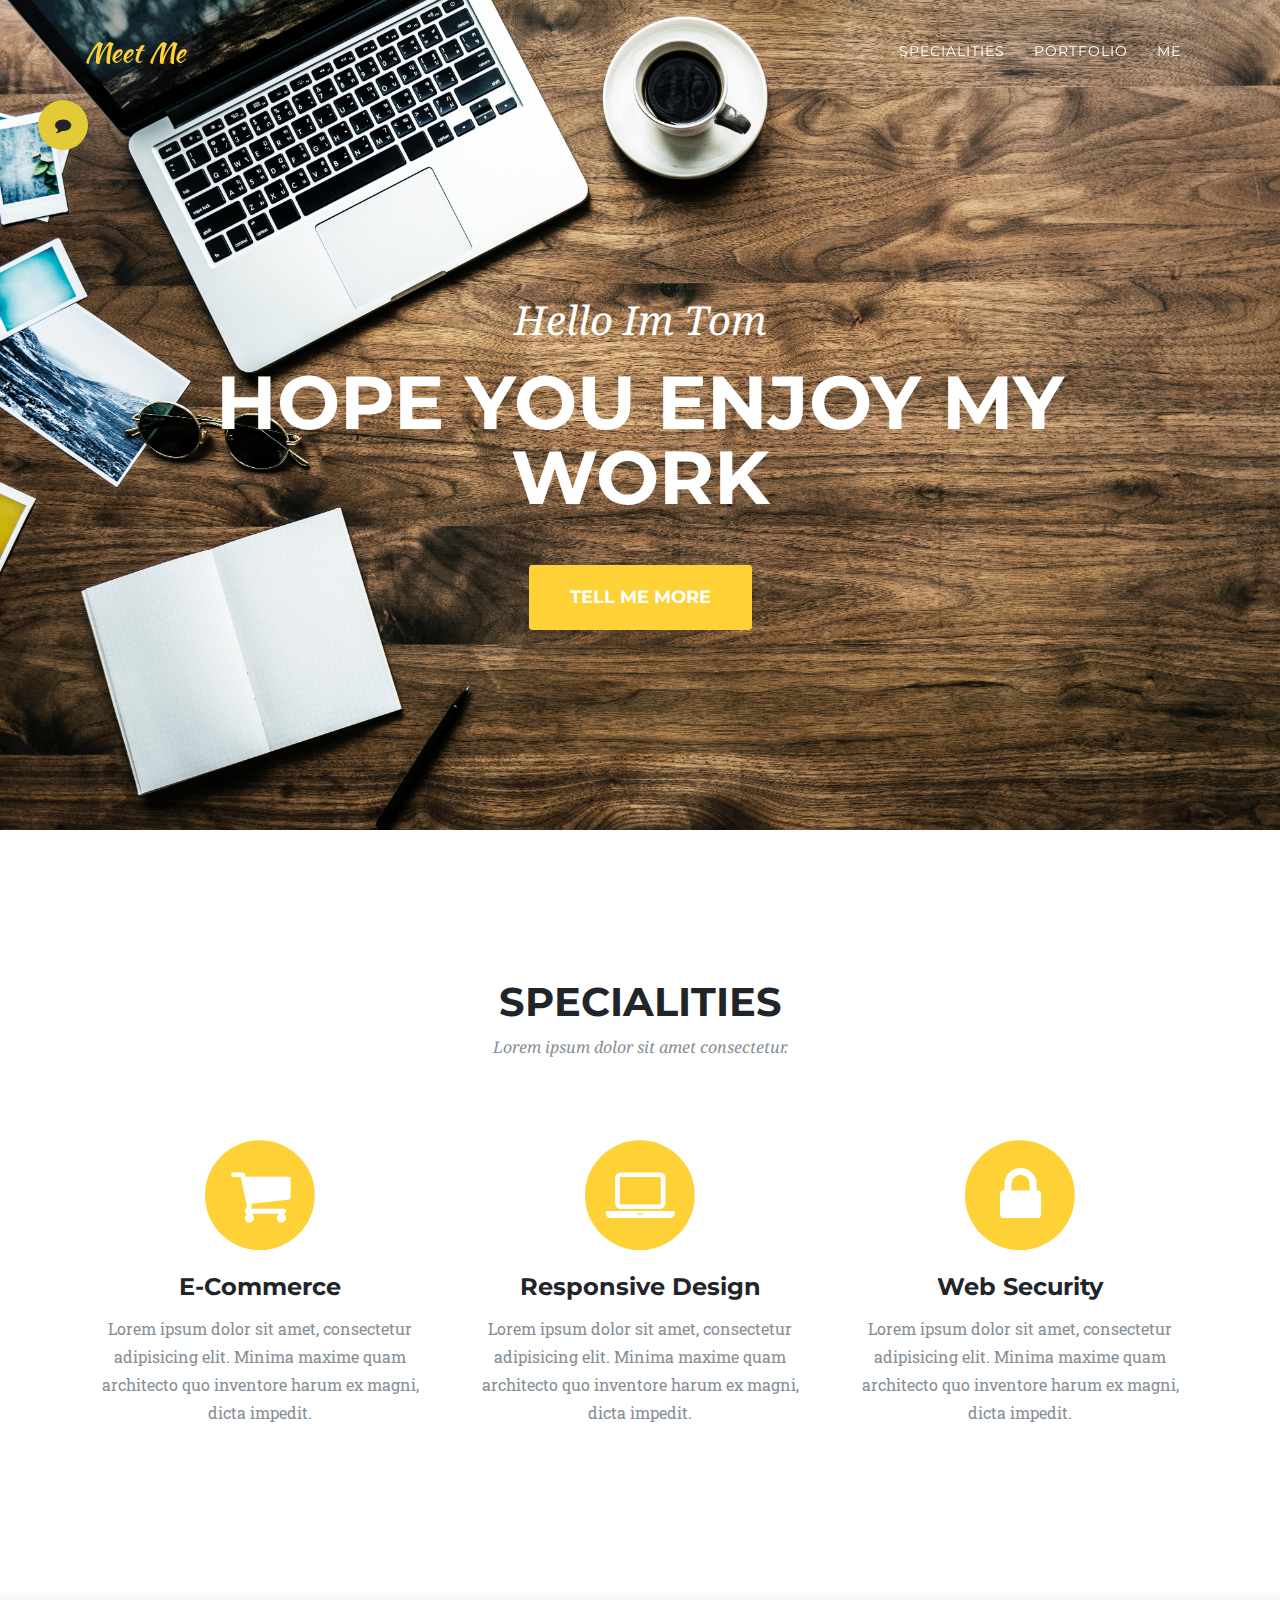
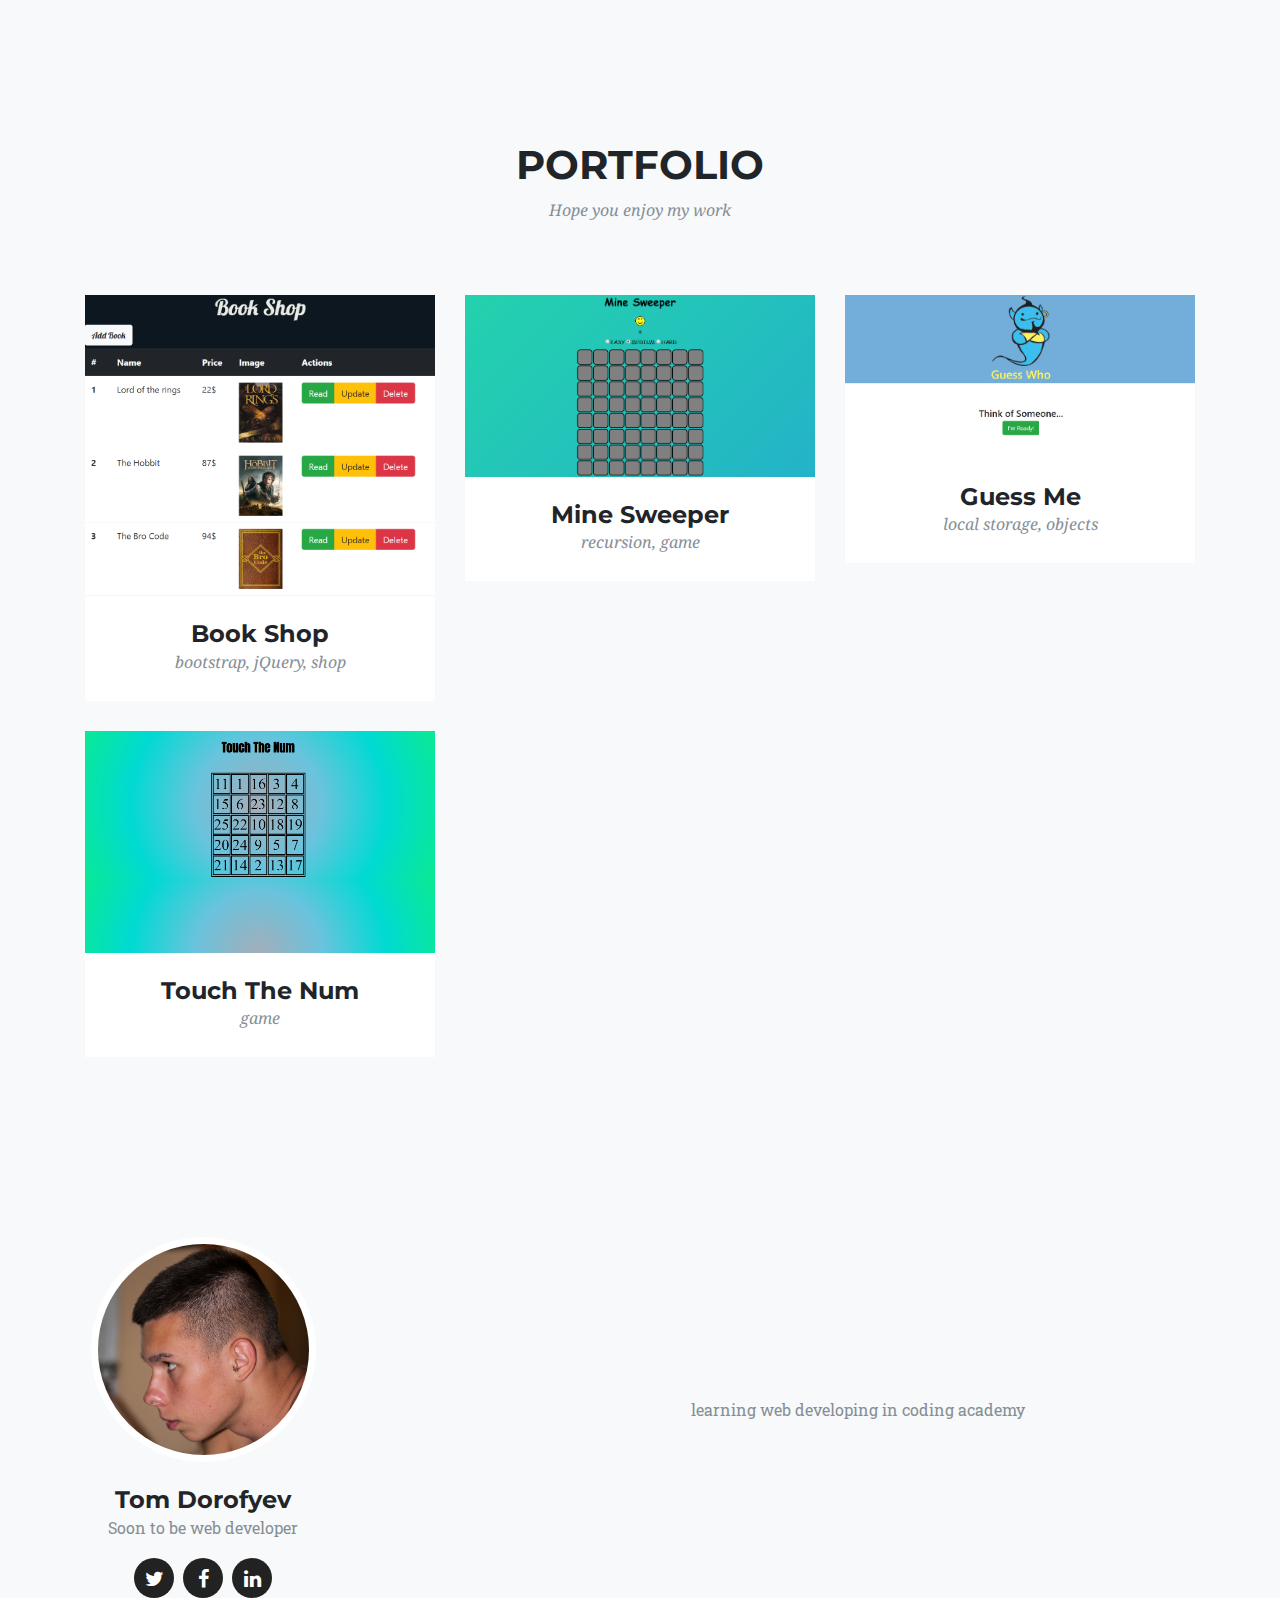
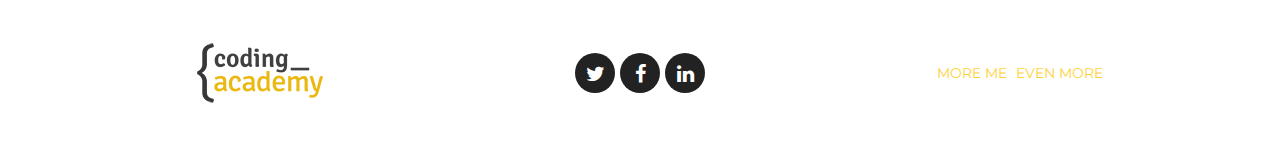
<file: index.html>
<!DOCTYPE html>
<html lang="en">

<head>

  <meta charset="utf-8">
  <meta name="viewport" content="width=device-width, initial-scale=1, shrink-to-fit=no">
  <meta name="description" content="">
  <meta name="author" content="">

  <title>Tom-Dorofeyev-Portfolio</title>

  <!-- Bootstrap core CSS -->
  <link href="vendor/bootstrap/css/bootstrap.min.css" rel="stylesheet">

  <!-- Custom fonts for this template -->
  <link href="vendor/font-awesome/css/font-awesome.min.css" rel="stylesheet" type="text/css">
  <link href="https://fonts.googleapis.com/css?family=Montserrat:400,700" rel="stylesheet" type="text/css">
  <link href='https://fonts.googleapis.com/css?family=Kaushan+Script' rel='stylesheet' type='text/css'>
  <link href='https://fonts.googleapis.com/css?family=Droid+Serif:400,700,400italic,700italic' rel='stylesheet'
    type='text/css'>
  <link href='https://fonts.googleapis.com/css?family=Roboto+Slab:400,100,300,700' rel='stylesheet' type='text/css'>

  <!-- Custom styles for this template -->
  <link href="css/ca-gallery.css" rel="stylesheet">

</head>

<body id="page-top">
  <div class="offcanvas-btn" onClick="openCanvas()">
    <i class="fa fa-comment" aria-hidden="true"></i>
  </div>
  <aside class="offcanvas-aside">

    <!-- Contact -->
    <section id="contact">
      <div>Your Email</div>
      <div class="input-group mb-3">
        <input type="text" class="form-control contact-me-user-email"
        placeholder="name@example.com" aria-label="your email">
      </div>
      <div>Subject</div>
      <div class="input-group mb-3">
          <input type="text" class="form-control contact-me-subject"
          placeholder="Type subject here" aria-label="subject">
        </div>
      <div class="input-group">
        <textarea class="form-control contact-me-text" aria-label="textarea"
        placeholder="Enter your message text here"></textarea>
      </div>
      <button type="button" class="btn btn-primary form-contact-submit">Submit</button>
    </section>

  </aside>

  <!-- Navigation -->
  <nav class="navbar navbar-expand-lg navbar-dark fixed-top" id="mainNav">
    <div class="container">
      <a class="navbar-brand js-scroll-trigger" href="#page-top">Meet Me</a>
      <button class="navbar-toggler navbar-toggler-right" type="button" data-toggle="collapse"
        data-target="#navbarResponsive" aria-controls="navbarResponsive" aria-expanded="false"
        aria-label="Toggle navigation">
        <i class="fa fa-bars"></i>
      </button>
      <div class="collapse navbar-collapse" id="navbarResponsive">
        <ul class="navbar-nav ml-auto">
          <li class="nav-item">
            <a class="nav-link js-scroll-trigger" href="#services">Specialities</a>
          </li>
          <li class="nav-item">
            <a class="nav-link js-scroll-trigger" href="#portfolio">Portfolio</a>
          </li>
          <li class="nav-item">
            <a class="nav-link js-scroll-trigger" href="#me">Me</a>
          </li>
          <!-- <li class="nav-item">
            <a class="nav-link js-scroll-trigger" href="#contact">Contact</a>
          </li> -->
        </ul>
      </div>
    </div>
  </nav>

  <!-- Header -->
  <header class="masthead">
    <div class="container">
      <div class="intro-text">
        <div class="intro-lead-in">Hello Im Tom</div>
        <div class="intro-heading">Hope You Enjoy My Work</div>
        <a class="btn btn-xl js-scroll-trigger" href="#services">Tell Me More</a>
      </div>
    </div>
  </header>

  <!-- Services -->
  <section id="services">
    <div class="container">
      <div class="row">
        <div class="col-lg-12 text-center">
          <h2 class="section-heading">Specialities</h2>
          <h3 class="section-subheading text-muted">Lorem ipsum dolor sit amet consectetur.</h3>
        </div>
      </div>
      <div class="row text-center">
        <div class="col-md-4">
          <span class="fa-stack fa-4x">
            <i class="fa fa-circle fa-stack-2x text-primary"></i>
            <i class="fa fa-shopping-cart fa-stack-1x fa-inverse"></i>
          </span>
          <h4 class="service-heading">E-Commerce</h4>
          <p class="text-muted">Lorem ipsum dolor sit amet, consectetur adipisicing elit. Minima maxime quam architecto
            quo inventore harum ex
            magni, dicta impedit.</p>
        </div>
        <div class="col-md-4">
          <span class="fa-stack fa-4x">
            <i class="fa fa-circle fa-stack-2x text-primary"></i>
            <i class="fa fa-laptop fa-stack-1x fa-inverse"></i>
          </span>
          <h4 class="service-heading">Responsive Design</h4>
          <p class="text-muted">Lorem ipsum dolor sit amet, consectetur adipisicing elit. Minima maxime quam architecto
            quo inventore harum ex
            magni, dicta impedit.</p>
        </div>
        <div class="col-md-4">
          <span class="fa-stack fa-4x">
            <i class="fa fa-circle fa-stack-2x text-primary"></i>
            <i class="fa fa-lock fa-stack-1x fa-inverse"></i>
          </span>
          <h4 class="service-heading">Web Security</h4>
          <p class="text-muted">Lorem ipsum dolor sit amet, consectetur adipisicing elit. Minima maxime quam architecto
            quo inventore harum ex
            magni, dicta impedit.</p>
        </div>
      </div>
    </div>
  </section>

  <!-- Portfolio Grid -->
  <section class="bg-light" id="portfolio">
    <div class="container">
      <div class="row">
        <div class="col-lg-12 text-center">
          <h2 class="section-heading">Portfolio</h2>
          <h3 class="section-subheading text-muted">Hope you enjoy my work</h3>
        </div>
      </div>
      <div class="row portfolio-grid">
      </div>
    </div>
  </section>


  <!-- Me -->
  <section class="bg-light" id="me" style="padding: 0px;">
    <div class="row">
      <div class="col-sm-4">
        <div class="team-member">
          <img class="mx-auto rounded-circle" src="img/team/me.jpg" alt="">
          <h4>Tom Dorofyev</h4>
          <p class="text-muted">Soon to be web developer</p>
          <ul class="list-inline social-buttons">
            <li class="list-inline-item">
              <a href="#">
                <i class="fa fa-twitter"></i>
              </a>
            </li>
            <li class="list-inline-item">
              <a href="https://www.facebook.com/tom.dorofeyev">
                <i class="fa fa-facebook"></i>
              </a>
            </li>
            <li class="list-inline-item">
              <a href="#">
                <i class="fa fa-linkedin"></i>
              </a>
            </li>
          </ul>
        </div>
      </div>
      <div class="col-sm-8 flex-align-center">
        <p class="large text-muted  about-description">learning web developing in coding academy</p>
      </div>
    </div>
  </section>


  <!-- Footer -->
  <footer>
    <div class="container">
      <div class="row">
        <div class="col-md-4 flex-align-center">
          <a href="https://www.coding-academy.org" target="_blank">
            <img src="./img/ca-logo.png" alt="">
          </a>
        </div>
        <div class="col-md-4 flex-align-center">
          <ul class="list-inline social-buttons flex-align-center">
            <li class="list-inline-item">
              <a href="#">
                <i class="fa fa-twitter"></i>
              </a>
            </li>
            <li class="list-inline-item flex-align-center">
              <a href="https://www.facebook.com/tom.dorofeyev">
                <i class="fa fa-facebook"></i>
              </a>
            </li>
            <li class="list-inline-item">
              <a href="#">
                <i class="fa fa-linkedin"></i>
              </a>
            </li>
          </ul>
        </div>
        <div class="col-md-4 flex-align-center">
          <ul class="list-inline quicklinks">
            <li class="list-inline-item">
              <a href="#">More Me</a>
            </li>
            <li class="list-inline-item">
              <a href="#">Even More</a>
            </li>
          </ul>
        </div>
      </div>
    </div>
  </footer>

  <!-- Portfolio Modals -->

  <!-- Modal 1 -->
  <div class="portfolio-modal modal fade" id="portfolioModal1" tabindex="-1" role="dialog" aria-hidden="true">
    <div class="modal-dialog">
      <div class="modal-content">
        <div class="close-modal" data-dismiss="modal">
          <div class="lr">
            <div class="rl"></div>
          </div>
        </div>
        <div class="container">
          <div class="row">
            <div class="col-lg-8 mx-auto">
              <div class="modal-body">
                <!-- Project Details Go Here -->
                <h2>Book Store</h2>
                <p class="item-intro text-muted">Lorem ipsum dolor sit amet consectetur.</p>
                <div class="modal-image">
                  <img class="img-fluid d-block mx-auto" src="img/portfolio/book-shop-full.png" alt="" />
                </div>
                <p class="description-modal"></p>
                <a href="projects/proj-bookshop/index.html" class="modal-project-url btn btn btn-info"></a>
                <ul class="list-inline">
                  <li>Date: 27/05/2019</li>
                  <li>Category: Illustration</li>
                </ul>
                <button class="btn btn-primary" data-dismiss="modal" type="button">
                  <i class="fa fa-times"></i>
                  Close Project</button>
              </div>
            </div>
          </div>
        </div>
      </div>
    </div>
  </div>

  <!-- Bootstrap core JavaScript -->
  <script src="vendor/jquery/jquery.min.js"></script>
  <script src="vendor/popper/popper.min.js"></script>
  <script src="vendor/bootstrap/js/bootstrap.min.js"></script>

  <!-- Plugin JavaScript -->
  <script src="vendor/jquery-easing/jquery.easing.min.js"></script>

  <!-- Custom scripts for this template -->
  <script src="js/ca-gallery.js"></script>
  <script src="js/offCanvas.js"></script>
  <script src="js/proj-service.js"></script>
  <script src="js/proj-controller.js"></script>

</body>

</html>
</file>
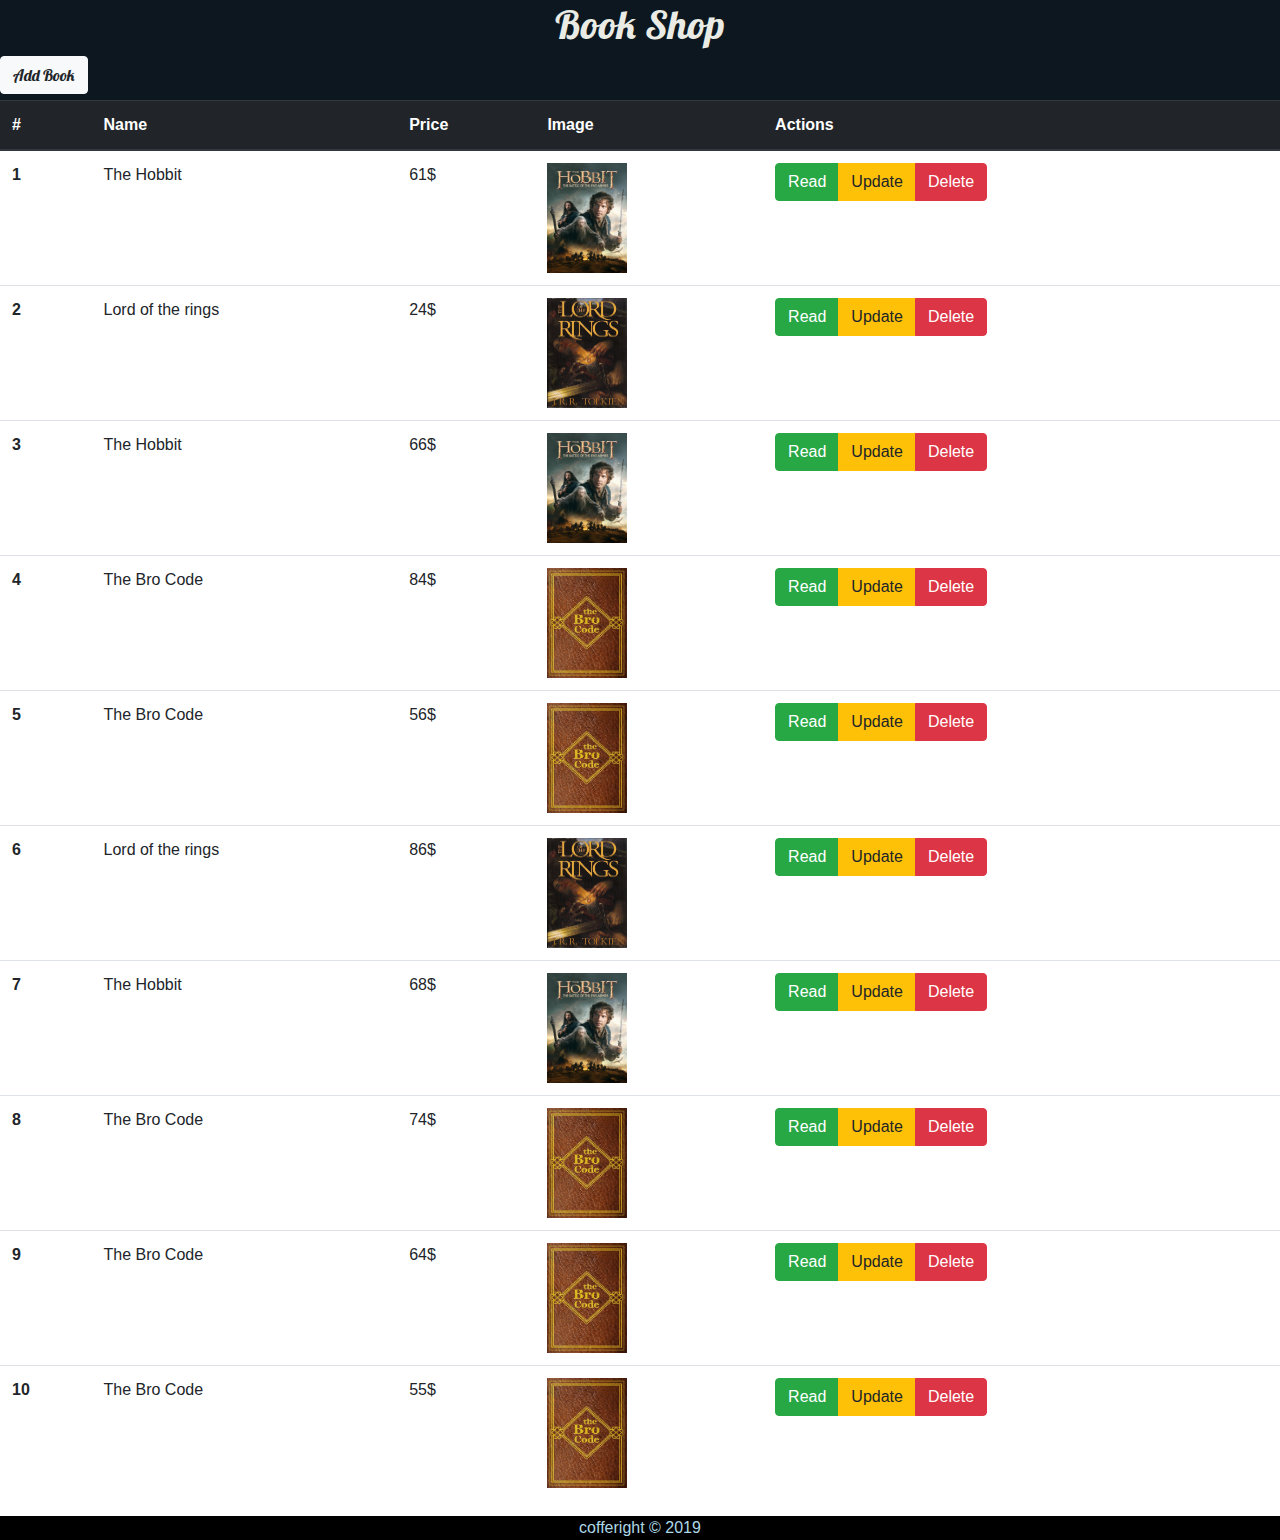
<file: projects/proj-bookshop/index.html>
<!doctype html>
<html lang="en">

<head>
  <meta charset="utf-8">
  <title>Book-Shop</title>
  <link href="https://fonts.googleapis.com/css?family=Lobster&display=swap" rel="stylesheet" />
  <link rel="stylesheet" href="https://use.fontawesome.com/releases/v5.8.2/css/all.css" />
  <link rel="stylesheet" href="lib/bootstrap/bootstrap.css" />
  <link rel="stylesheet" href="css/style.css" />
</head>

<body>
  <header class="box">
    <h1>Book Shop</h1>
    <button type="button" class="btn btn-light add-book">Add Book</button>
  </header>

  <a name="top"></a>
  <main>
      <div class="modal" tabindex="-1" role="dialog">
          <div class="modal-dialog" role="document">
              <div class="modal-content">
                  <div class="modal-header">
                      <h5 class="modal-title">Modal title</h5>
                      <button onclick="onCloseModal()" type="button" class="close" data-dismiss="modal" aria-label="Close">
                          <span aria-hidden="true">&times;</span>
                      </button>
                  </div>
                  <div class="modal-body">
                      <p>Modal body text goes here.</p>
                  </div>
                  <div class="modal-footer">
                      <button type="button" class="btn btn-secondary" data-dismiss="modal" onclick="onCloseModal()">Close</button>
                  </div>
              </div>
          </div>
      </div>

    <table class="table">
      <thead class="thead-dark">
        <tr>
          <th scope="col">#</th>
          <th scope="col">Name</th>
          <th scope="col">Price</th>
          <th scope="col">Image</th>
          <th scope="col">Actions</th>
        </tr>
      </thead>
      <tBody>

      </tBody>

    </table>

  </main>

  <footer>
    cofferight &copy; 2019
  </footer>

  <script src="lib/jquery/jquery.js"></script>
  <script src="js/util.js"></script>
  <script src="js/book-controller.js"></script>
  <script src="js/book-service.js"></script>

</body>

</html>
</file>
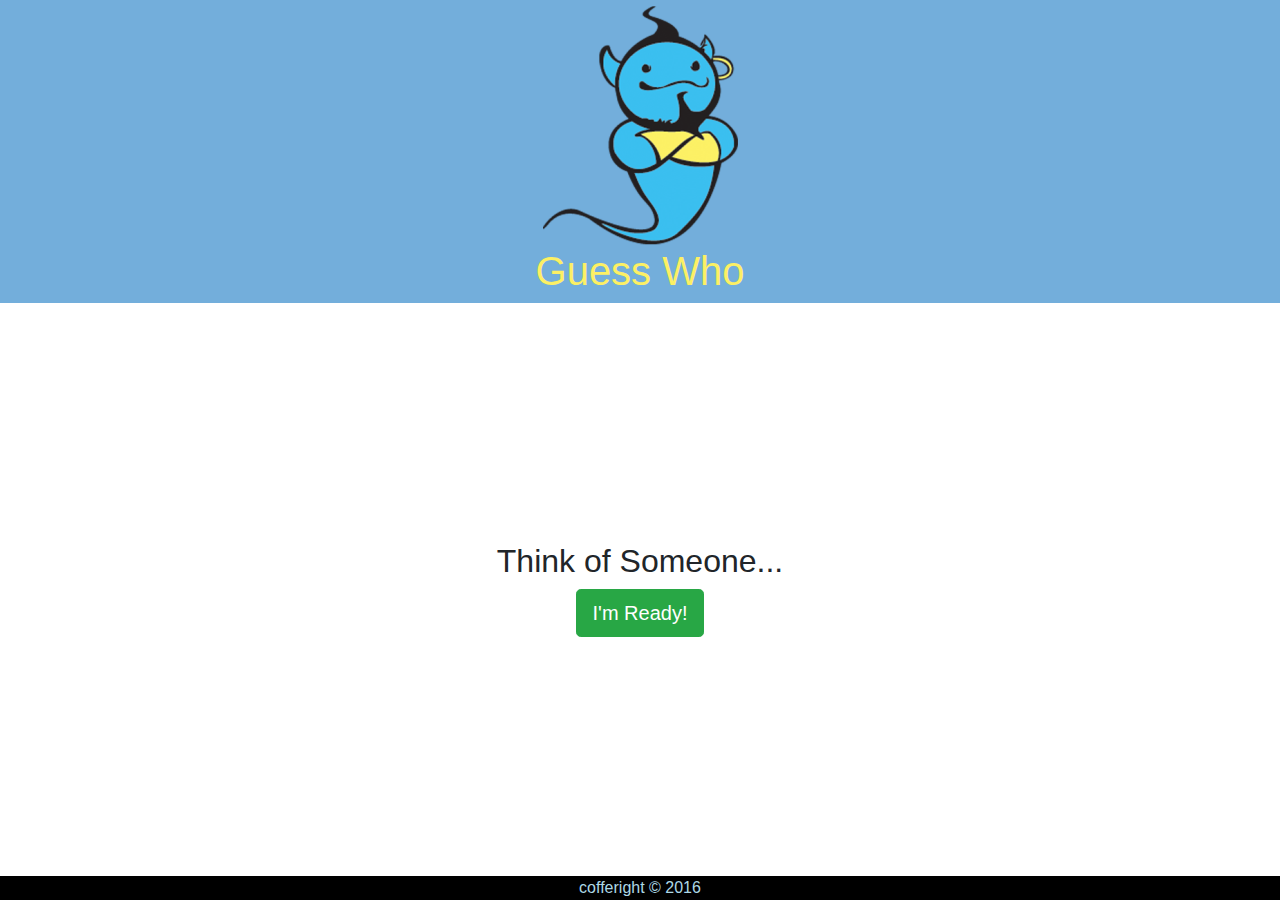
<file: projects/proj-guessMe/index.html>
<!doctype html>
<html lang="en">

<head>
  <meta charset="utf-8">
  <title>My App</title>
  <link rel="stylesheet" href="lib/bootstrap/bootstrap.css" />
  <link rel="stylesheet" href="css/app.css" />
</head>

<body>
  <header class="box">
    <img src="img/layout/logo.png" />
    <h1>Guess Who</h1>
  </header>

  <main>
    <section class="game-start">
      <h2>Think of Someone...</h2>
      <button class="btn btn-lg btn-success">I'm Ready!</button>
    </section>
    <section class="quest" style="display: none">
      <h2></h2>
      <button onclick="onUserResponse('yes')" class="btn btn-info">Yes</button>
      <button onclick="onUserResponse('no')" class="btn btn-danger">No</button>
    </section>
    <section class="new-quest" style="display: none">
      <h2>OK, I gave up...</h2>

      <form class="form-horizontal">
        <div class="form-group">
          <label for="newGuess" class="col-sm-6 control-label">You thought of: </label>
          <div class="col-sm-6">
            <input name="newGuess" type="txt" class="form-control" id="newGuess" placeholder="Your Guess" required>
          </div>
        </div>
        <div class="form-group">
          <label for="newQuest" class="col-sm-6 control-label">Question to differentiate</label>
          <div class="col-sm-6">
            <input name="newQuest" type="txt" class="form-control" id="newQuest"
              placeholder="The answer is YES for yours" required>
          </div>
        </div>
        <div class="form-group">
          <div class="col-sm-offset-2 col-sm-10">
            <button type="submit" onclick="onAddGuess();return false;" class="btn btn-info">
              Make me Smarter!
            </button>
          </div>
        </div>
      </form>
    </section>
  </main>

  <footer>
    cofferight &copy; 2016
  </footer>

  <script src="lib/jquery/jquery.js"></script>
  <script src="js/quest-service.js"></script>
  <script src="js/app.js"></script>

</body>

</html>
</file>
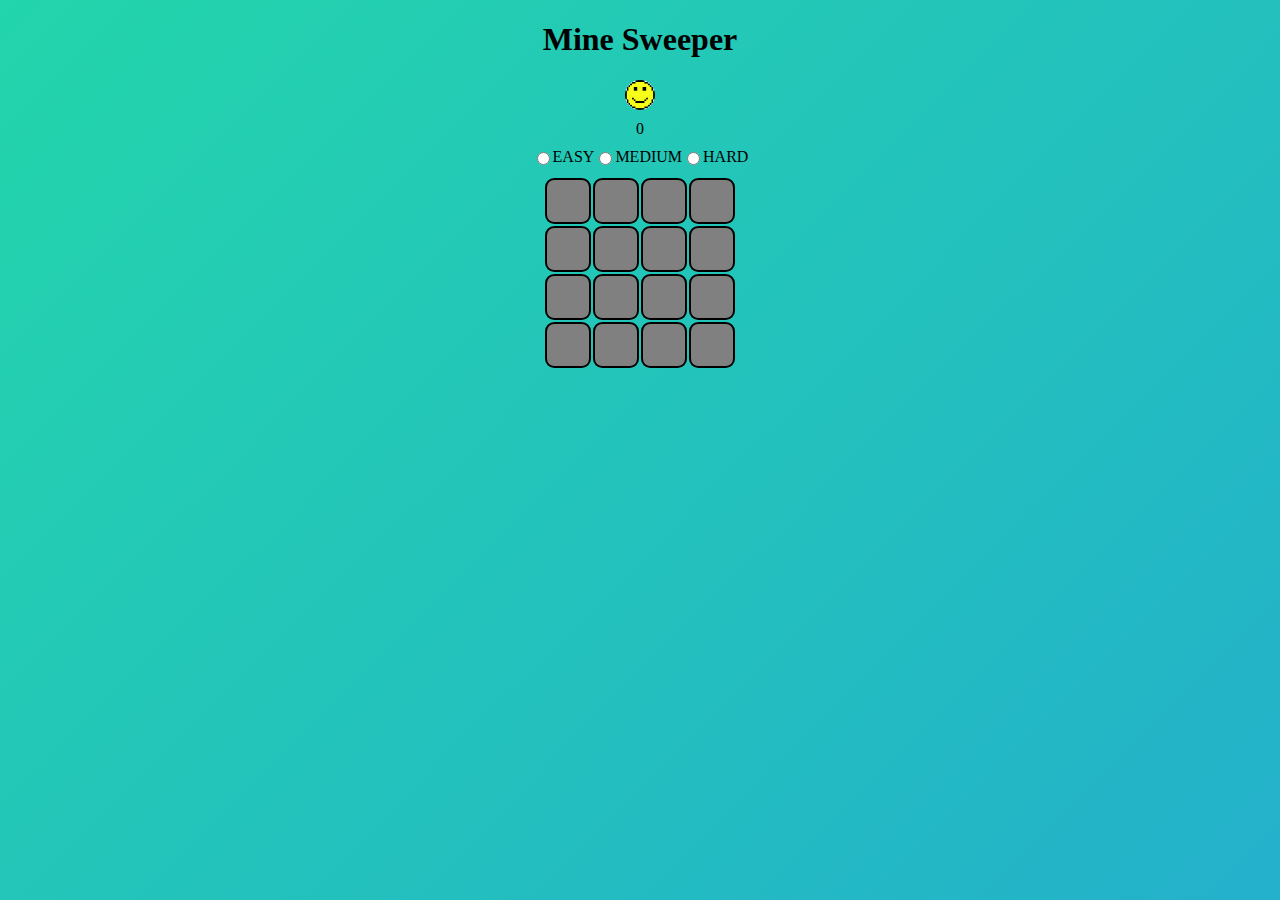
<file: projects/proj-minesweeper/index.html>
<!DOCTYPE html>
<html lang="en">

<head>
    <meta charset="UTF-8">
    <meta http-equiv="X-UA-Compatible" content="ie=edge">
    <link rel="stylesheet" href="https://use.fontawesome.com/releases/v5.8.2/css/all.css"
        integrity="sha384-oS3vJWv+0UjzBfQzYUhtDYW+Pj2yciDJxpsK1OYPAYjqT085Qq/1cq5FLXAZQ7Ay" crossorigin="anonymous">
    <link rel="stylesheet" href="css/style.css">
    <link rel="stylesheet" href="fonts/BalooBhai-Regular.ttf">
    <link rel="stylesheet" href="fonts/MaidenOrange-Regular.ttf">
    <title>Mine Sweeper</title>
</head>

<body onload="init()">

    <h1>Mine Sweeper</h1>
    <h2></h2>
    <div class="container">

        <div class="restart">
            <input id="smile" type="image" src="img/happy.png" />
        </div>
        <div class="timer">00</div>


        <div class='radio'>
            <input onchange="setLevel(this)" type="radio" name="level" value="4"> EASY<br>
            <input onchange="setLevel(this)" type="radio" name="level" value="8">MEDIUM<br>
            <input onchange="setLevel(this)" type="radio" name="level" value="12"> HARD
        </div>

        <div class="game-board" oncontextmenu="return false;">
            <table>
                <tbody class="board"></tbody>
            </table>
        </div>
    </div>



    <script src="js/minesweep.js"></script>
</body>

</html>
</file>
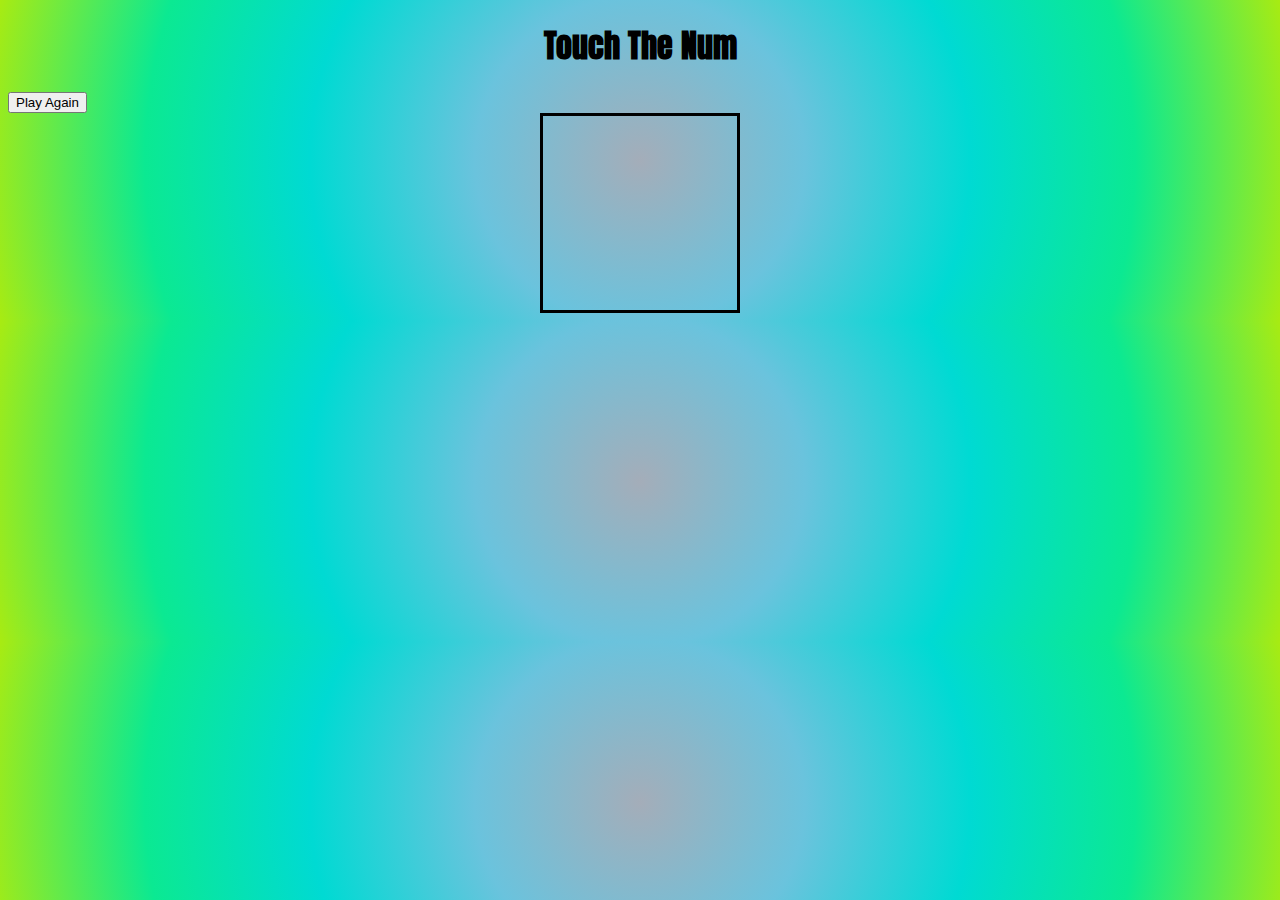
<file: projects/proj-touch-the-num/index.html>
<!DOCTYPE html>
<html lang="en">

<head>
    <meta charset="UTF-8">
    <meta http-equiv="X-UA-Compatible" content="ie=edge">
    <link href="https://fonts.googleapis.com/css?family=Anton" rel="stylesheet">
    <link rel="stylesheet" href="css/touch-the-num.css">
    <title>touch-the-num proj</title>
</head>

<body>
    <h1 class="text">Touch The Num</h1>
    <h2 class="text" id="best-time"></h2>
    <button>Play Again</button>
    <div class="board">
        <table border=1></table>
    </div>

    <script src="js/touch-the-num.js"></script>
</body>

</html>
</file>
<file: css/ca-gallery.css>
body {
    overflow-x: hidden;
    font-family: 'Roboto Slab', 'Helvetica Neue', Helvetica, Arial, sans-serif;
}

p {
    line-height: 1.75;
}

a {
    color: #fed136;
}

a.active, a:active, a:focus, a:hover {
    color: #fec503;
}

h1, h2, h3, h4, h5, h6 {
    font-weight: 700;
    font-family: 'Montserrat', 'Helvetica Neue', Helvetica, Arial, sans-serif;
    text-transform: uppercase;
}

section {
    padding: 100px 0;
}

section h2.section-heading {
    font-size: 40px;
    margin-top: 0;
    margin-bottom: 15px;
}

section h3.section-subheading {
    font-size: 16px;
    font-weight: 400;
    font-style: italic;
    margin-bottom: 75px;
    text-transform: none;
    font-family: 'Droid Serif', 'Helvetica Neue', Helvetica, Arial, sans-serif;
}

@media (min-width: 768px) {
    section {
        padding: 150px 0;
    }
}

::-moz-selection {
    background: #fed136;
    text-shadow: none;
}

::selection {
    background: #fed136;
    text-shadow: none;
}

img::selection {
    background: transparent;
}

img::-moz-selection {
    background: transparent;
}

body {
    -webkit-tap-highlight-color: #fed136;
}

.offcanvas-btn {
    z-index: 100000;
    position: fixed;
    top: 8%;
    left: 3%;
    height: 50px;
    width: 50px;
    background: #e2cb36;
    border-radius: 50%;
    display: flex;
    justify-content: center;
    align-items: center;
    cursor: pointer;
    margin-left: 0;
    transition: all 0.3s ease;
    margin-top:10px;
}

.offcanvas-btn-open {
    margin-left: 80vw;
}

.offcanvas-aside {
    position: fixed;
    height: 100%;
    z-index: 100000;
    background: lightblue;
    width: 80vw;
    left: -80vw;
    transition: all 0.3s ease;
    display: flex;
    flex-direction: column;
    align-items: center;
    justify-content: space-around;
    border-bottom-right-radius: 145px;
}

.offcanvas-aside img {
    border-radius: 50%;
}

.offcanvas-aside p {
    text-align: center;
}

.offcanvas-aside .offcanvas-content-suffix {
    height: 20%;
}

@media (min-width: 575px) {
    .offcanvas-btn-open {
        margin-left: 30vw;
    }
    .offcanvas-aside {
        width: 30vw;
        left: -30vw;
    }
}

.offcanvas-aside-open {
    left: 0;
}

#mainNav {
    background-color: #222222;
    z-index: 1000000;
}

#mainNav .navbar-toggler {
    font-size: 12px;
    right: 0;
    padding: 13px;
    text-transform: uppercase;
    color: white;
    border: 0;
    background-color: #fed136;
    font-family: 'Montserrat', 'Helvetica Neue', Helvetica, Arial, sans-serif;
    text-transform: uppercase;
}

#mainNav .navbar-brand {
    color: #fed136;
    font-family: 'Kaushan Script', 'Helvetica Neue', Helvetica, Arial, cursive;
}

#mainNav .navbar-brand.active, #mainNav .navbar-brand:active, #mainNav .navbar-brand:focus, #mainNav .navbar-brand:hover {
    color: #fec503;
}

#mainNav .navbar-nav .nav-item .nav-link {
    font-size: 90%;
    font-weight: 400;
    padding: 0.75em 0;
    letter-spacing: 1px;
    color: white;
    font-family: 'Montserrat', 'Helvetica Neue', Helvetica, Arial, sans-serif;
    text-transform: uppercase;
}

#mainNav .navbar-nav .nav-item .nav-link.active, #mainNav .navbar-nav .nav-item .nav-link:hover {
    color: #fed136;
}

@media (min-width: 992px) {
    #mainNav {
        padding-top: 25px;
        padding-bottom: 25px;
        -webkit-transition: padding-top 0.3s, padding-bottom 0.3s;
        -moz-transition: padding-top 0.3s, padding-bottom 0.3s;
        transition: padding-top 0.3s, padding-bottom 0.3s;
        border: none;
        background-color: transparent;
    }
    #mainNav .navbar-brand {
        font-size: 1.75em;
        -webkit-transition: all 0.3s;
        -moz-transition: all 0.3s;
        transition: all 0.3s;
    }
    #mainNav .navbar-nav .nav-item .nav-link {
        padding: 1.1em 1em !important;
    }
    #mainNav.navbar-shrink {
        padding-top: 0;
        padding-bottom: 0;
        background-color: #222222;
    }
    #mainNav.navbar-shrink .navbar-brand {
        font-size: 1.25em;
        padding: 12px 0;
    }
    .offcanvas-btn{
        margin-top:28px;
    }
}

header.masthead {
    text-align: center;
    color: white;
    background-image: url("../img/header-bg.jpg");
    background-repeat: no-repeat;
    background-attachment: scroll;
    background-position: center center;
    -webkit-background-size: cover;
    -moz-background-size: cover;
    -o-background-size: cover;
    background-size: cover;
}

header.masthead .intro-text {
    padding-top: 150px;
    padding-bottom: 100px;
}

header.masthead .intro-text .intro-lead-in {
    font-size: 22px;
    font-style: italic;
    line-height: 22px;
    margin-bottom: 25px;
    font-family: 'Droid Serif', 'Helvetica Neue', Helvetica, Arial, sans-serif;
}

header.masthead .intro-text .intro-heading {
    font-size: 50px;
    font-weight: 700;
    line-height: 50px;
    margin-bottom: 25px;
    font-family: 'Montserrat', 'Helvetica Neue', Helvetica, Arial, sans-serif;
    text-transform: uppercase;
}

@media (min-width: 768px) {
    header.masthead .intro-text {
        padding-top: 300px;
        padding-bottom: 200px;
    }
    header.masthead .intro-text .intro-lead-in {
        font-size: 40px;
        font-style: italic;
        line-height: 40px;
        margin-bottom: 25px;
        font-family: 'Droid Serif', 'Helvetica Neue', Helvetica, Arial, sans-serif;
    }
    header.masthead .intro-text .intro-heading {
        font-size: 75px;
        font-weight: 700;
        line-height: 75px;
        margin-bottom: 50px;
        font-family: 'Montserrat', 'Helvetica Neue', Helvetica, Arial, sans-serif;
        text-transform: uppercase;
    }
}

.service-heading {
    margin: 15px 0;
    text-transform: none;
}

#portfolio .portfolio-item {
    right: 0;
    margin: 0 0 15px;
}

#portfolio .portfolio-item .portfolio-link {
    position: relative;
    display: block;
    max-width: 400px;
    margin: 0 auto;
    cursor: pointer;
}

#portfolio .portfolio-item .portfolio-link .portfolio-hover {
    position: absolute;
    width: 100%;
    height: 100%;
    -webkit-transition: all ease 0.5s;
    -moz-transition: all ease 0.5s;
    transition: all ease 0.5s;
    opacity: 0;
    background: rgba(254, 209, 54, 0.9);
}

#portfolio .portfolio-item .portfolio-link .portfolio-hover:hover {
    opacity: 1;
}

#portfolio .portfolio-item .portfolio-link .portfolio-hover .portfolio-hover-content {
    font-size: 20px;
    position: absolute;
    top: 50%;
    width: 100%;
    height: 20px;
    margin-top: -12px;
    text-align: center;
    color: white;
}

#portfolio .portfolio-item .portfolio-link .portfolio-hover .portfolio-hover-content i {
    margin-top: -12px;
}

#portfolio .portfolio-item .portfolio-link .portfolio-hover .portfolio-hover-content h3, #portfolio .portfolio-item .portfolio-link .portfolio-hover .portfolio-hover-content h4 {
    margin: 0;
}

#portfolio .portfolio-item .portfolio-caption {
    max-width: 400px;
    margin: 0 auto;
    padding: 25px;
    text-align: center;
    background-color: white;
}

#portfolio .portfolio-item .portfolio-caption h4 {
    margin: 0;
    text-transform: none;
}

#portfolio .portfolio-item .portfolio-caption p {
    font-size: 16px;
    font-style: italic;
    margin: 0;
    font-family: 'Droid Serif', 'Helvetica Neue', Helvetica, Arial, sans-serif;
}

#portfolio * {
    z-index: 2;
}

@media (min-width: 767px) {
    #portfolio .portfolio-item {
        margin: 0 0 30px;
    }
}

.portfolio-modal .modal-dialog {
    max-width: none;
    height: 100%;
    margin: 0;
}

.portfolio-modal .modal-content {
    min-height: 100%;
    padding: 100px 0;
    text-align: center;
    border: none;
    border-radius: 0;
    background-clip: border-box;
    -webkit-box-shadow: none;
    box-shadow: none;
}

.portfolio-modal .modal-content h2 {
    font-size: 3em;
    margin-bottom: 15px;
}

.portfolio-modal .modal-content p {
    margin-bottom: 30px;
}

.portfolio-modal .modal-content p.item-intro {
    font-size: 16px;
    font-style: italic;
    margin: 20px 0 30px;
    font-family: 'Droid Serif', 'Helvetica Neue', Helvetica, Arial, sans-serif;
}

.portfolio-modal .modal-content ul.list-inline {
    margin-top: 0;
    margin-bottom: 30px;
}

.portfolio-modal .modal-content img {
    margin-bottom: 30px;
}

.portfolio-modal .modal-content button {
    cursor: pointer;
}

#contact {
    display: flex;
    flex-direction: column;
}

.portfolio-modal .close-modal {
    position: absolute;
    top: 25px;
    right: 25px;
    width: 75px;
    height: 75px;
    cursor: pointer;
    background-color: transparent;
}

.portfolio-modal .close-modal:hover {
    opacity: 0.3;
}

.portfolio-modal .close-modal .lr {
    /* Safari and Chrome */
    z-index: 1051;
    width: 1px;
    height: 75px;
    margin-left: 35px;
    /* IE 9 */
    -webkit-transform: rotate(45deg);
    -ms-transform: rotate(45deg);
    transform: rotate(45deg);
    background-color: #222222;
}

.portfolio-modal .close-modal .lr .rl {
    /* Safari and Chrome */
    z-index: 1052;
    width: 1px;
    height: 75px;
    /* IE 9 */
    -webkit-transform: rotate(90deg);
    -ms-transform: rotate(90deg);
    transform: rotate(90deg);
    background-color: #222222;
}

.portfolio-modal .modal-backdrop {
    display: none;
    opacity: 0;
}

.timeline {
    position: relative;
    padding: 0;
    list-style: none;
}

.timeline:before {
    position: absolute;
    top: 0;
    bottom: 0;
    left: 40px;
    width: 2px;
    margin-left: -1.5px;
    content: '';
    background-color: #f1f1f1;
}

.timeline>li {
    position: relative;
    min-height: 50px;
    margin-bottom: 50px;
}

.timeline>li:after, .timeline>li:before {
    display: table;
    content: ' ';
}

.timeline>li:after {
    clear: both;
}

.timeline>li .timeline-panel {
    position: relative;
    float: right;
    width: 100%;
    padding: 0 20px 0 100px;
    text-align: left;
}

.timeline>li .timeline-panel:before {
    right: auto;
    left: -15px;
    border-right-width: 15px;
    border-left-width: 0;
}

.timeline>li .timeline-panel:after {
    right: auto;
    left: -14px;
    border-right-width: 14px;
    border-left-width: 0;
}

.timeline>li .timeline-image {
    position: absolute;
    z-index: 100;
    left: 0;
    width: 80px;
    height: 80px;
    margin-left: 0;
    text-align: center;
    color: white;
    border: 7px solid #f1f1f1;
    border-radius: 100%;
    background-color: #fed136;
}

.timeline>li .timeline-image h4 {
    font-size: 10px;
    line-height: 14px;
    margin-top: 12px;
}

.timeline>li.timeline-inverted>.timeline-panel {
    float: right;
    padding: 0 20px 0 100px;
    text-align: left;
}

.timeline>li.timeline-inverted>.timeline-panel:before {
    right: auto;
    left: -15px;
    border-right-width: 15px;
    border-left-width: 0;
}

.timeline>li.timeline-inverted>.timeline-panel:after {
    right: auto;
    left: -14px;
    border-right-width: 14px;
    border-left-width: 0;
}

.timeline>li:last-child {
    margin-bottom: 0;
}

.timeline .timeline-heading h4 {
    margin-top: 0;
    color: inherit;
}

.timeline .timeline-heading h4.subheading {
    text-transform: none;
}

.timeline .timeline-body>ul, .timeline .timeline-body>p {
    margin-bottom: 0;
}

@media (min-width: 768px) {
    .timeline:before {
        left: 50%;
    }
    .timeline>li {
        min-height: 100px;
        margin-bottom: 100px;
    }
    .timeline>li .timeline-panel {
        float: left;
        width: 41%;
        padding: 0 20px 20px 30px;
        text-align: right;
    }
    .timeline>li .timeline-image {
        left: 50%;
        width: 100px;
        height: 100px;
        margin-left: -50px;
    }
    .timeline>li .timeline-image h4 {
        font-size: 13px;
        line-height: 18px;
        margin-top: 16px;
    }
    .timeline>li.timeline-inverted>.timeline-panel {
        float: right;
        padding: 0 30px 20px 20px;
        text-align: left;
    }
}

@media (min-width: 992px) {
    .timeline>li {
        min-height: 150px;
    }
    .timeline>li .timeline-panel {
        padding: 0 20px 20px;
    }
    .timeline>li .timeline-image {
        width: 150px;
        height: 150px;
        margin-left: -75px;
    }
    .timeline>li .timeline-image h4 {
        font-size: 18px;
        line-height: 26px;
        margin-top: 30px;
    }
    .timeline>li.timeline-inverted>.timeline-panel {
        padding: 0 20px 20px;
    }
}

@media (min-width: 1200px) {
    .timeline>li {
        min-height: 170px;
    }
    .timeline>li .timeline-panel {
        padding: 0 20px 20px 100px;
    }
    .timeline>li .timeline-image {
        width: 170px;
        height: 170px;
        margin-left: -85px;
    }
    .timeline>li .timeline-image h4 {
        margin-top: 40px;
    }
    .timeline>li.timeline-inverted>.timeline-panel {
        padding: 0 100px 20px 20px;
    }
}

.team-member {
    text-align: center;
}

.team-member img {
    width: 225px;
    height: 225px;
    border: 7px solid white;
}

.team-member h4 {
    margin-top: 25px;
    margin-bottom: 0;
    text-transform: none;
}

.team-member p {
    margin-top: 0;
}

.about-description {
    max-width: 80%;
}

@media (max-width: 800px) {
    .about-description {
        text-align: center;
        margin-top: 1rem;
        margin-bottom: 1rem;
    }
}

footer {
    padding: 25px 0;
    text-align: center;
}

footer span.copyright {
    font-size: 90%;
    line-height: 40px;
    text-transform: none;
    font-family: 'Montserrat', 'Helvetica Neue', Helvetica, Arial, sans-serif;
    text-transform: uppercase;
}

footer ul.quicklinks {
    font-size: 90%;
    line-height: 40px;
    margin-bottom: 0;
    text-transform: none;
    font-family: 'Montserrat', 'Helvetica Neue', Helvetica, Arial, sans-serif;
    text-transform: uppercase;
}

ul.social-buttons {
    margin-bottom: 0;
}

ul.social-buttons li a {
    font-size: 20px;
    line-height: 40px;
    display: block;
    width: 40px;
    height: 40px;
    -webkit-transition: all 0.3s;
    -moz-transition: all 0.3s;
    transition: all 0.3s;
    color: white;
    border-radius: 100%;
    outline: none;
    background-color: #222222;
}

ul.social-buttons li a:active, ul.social-buttons li a:focus, ul.social-buttons li a:hover {
    background-color: #fed136;
}

.flex-align-center {
    display: flex;
    justify-content: center;
    align-items: center;
}

.text-primary {
    color: #fed136 !important;
}

.btn-primary {
    font-weight: 700;
    color: white;
    border-color: #fed136;
    background-color: #fed136;
    font-family: 'Montserrat', 'Helvetica Neue', Helvetica, Arial, sans-serif;
    text-transform: uppercase;
}

.btn-primary.focus, .btn-primary:focus {
    color: white;
    border-color: #b48b01;
    background-color: #fec503;
}

.btn-primary:hover {
    color: white;
    border-color: #f6bf01;
    background-color: #fec503;
}

.btn-primary.active, .btn-primary:active, .open>.btn-primary.dropdown-toggle {
    color: white;
    border-color: #f6bf01;
    background-color: #fec503;
}

.btn-primary.active.focus, .btn-primary.active:focus, .btn-primary.active:hover, .btn-primary:active.focus, .btn-primary:active:focus, .btn-primary:active:hover, .open>.btn-primary.dropdown-toggle.focus, .open>.btn-primary.dropdown-toggle:focus, .open>.btn-primary.dropdown-toggle:hover {
    color: white;
    border-color: #b48b01;
    background-color: #dcab01;
}

.btn-primary.active, .btn-primary:active, .open>.btn-primary.dropdown-toggle {
    background-image: none;
}

.btn-primary.disabled.focus, .btn-primary.disabled:focus, .btn-primary.disabled:hover, .btn-primary[disabled].focus, .btn-primary[disabled]:focus, .btn-primary[disabled]:hover, fieldset[disabled] .btn-primary.focus, fieldset[disabled] .btn-primary:focus, fieldset[disabled] .btn-primary:hover {
    border-color: #fed136;
    background-color: #fed136;
}

.btn-primary .badge {
    color: #fed136;
    background-color: white;
}

.btn-xl {
    font-size: 18px;
    font-weight: 700;
    padding: 20px 40px;
    border-radius: 3px;
    color: white;
    border-color: #fed136;
    background-color: #fed136;
    font-family: 'Montserrat', 'Helvetica Neue', Helvetica, Arial, sans-serif;
    text-transform: uppercase;
}

.btn-xl.focus, .btn-xl:focus {
    color: white;
    border-color: #b48b01;
    background-color: #fec503;
}

.btn-xl:hover {
    color: white;
    border-color: #f6bf01;
    background-color: #fec503;
}

.btn-xl.active, .btn-xl:active, .open>.btn-xl.dropdown-toggle {
    color: white;
    border-color: #f6bf01;
    background-color: #fec503;
}

.btn-xl.active.focus, .btn-xl.active:focus, .btn-xl.active:hover, .btn-xl:active.focus, .btn-xl:active:focus, .btn-xl:active:hover, .open>.btn-xl.dropdown-toggle.focus, .open>.btn-xl.dropdown-toggle:focus, .open>.btn-xl.dropdown-toggle:hover {
    color: white;
    border-color: #b48b01;
    background-color: #dcab01;
}

.btn-xl.active, .btn-xl:active, .open>.btn-xl.dropdown-toggle {
    background-image: none;
}

.btn-xl.disabled.focus, .btn-xl.disabled:focus, .btn-xl.disabled:hover, .btn-xl[disabled].focus, .btn-xl[disabled]:focus, .btn-xl[disabled]:hover, fieldset[disabled] .btn-xl.focus, fieldset[disabled] .btn-xl:focus, fieldset[disabled] .btn-xl:hover {
    border-color: #fed136;
    background-color: #fed136;
}

.btn-xl .badge {
    color: #fed136;
    background-color: white;
}
</file>
<file: projects/proj-bookshop/css/style.css>
body {
  display: flex;
  min-height: 100vh;
  flex-direction: column;
}

header {
  background-color: rgb(12, 23, 32);
  height:100px;
  text-align: center;
  color:#e9ebe4;
  font-size: 5em;
  font-family: 'Lobster', cursive;
}

footer {
  background-color:  black;
  text-align: center;
  color:lightblue;
}

.modal-price{
  width:100px;
}

.modal-body{  
  display:flex;
  align-content: space-between;
}

main {
  flex: 1;
  display: flex;
  flex-direction: column;
  align-items: center;
  justify-content: center;
}

pre {
  background-color: lightgray;
}
p {
  font-size: 2em;
}

.add-book{
  float:left;
}

img{
  width: 80px;
  height:110px;
}
</file>
<file: projects/proj-guessMe/css/app.css>
body {
  display: flex;
  min-height: 100vh;
  flex-direction: column;
}

header {
  background-color: #73AEDB;
  text-align: center;
  color:#fcf064;
  font-size: 3em;
}

footer {
  background-color:  black;
  text-align: center;
  color:lightblue;
}

main {
  flex: 1;
  display: flex;
  flex-direction: column;
  align-items: center;
  justify-content: center;
  text-align: center;
}
</file>
<file: projects/proj-minesweeper/css/style.css>
h1 {
    text-align: center;
    font-family: 'Maiden Orange', cursive;
}

.game-over {
    width: 40px;
    height: 40px;
    text-align: center;
    border: 2px solid black;
    cursor: pointer;
    background-color: white
}

.radio{
    font-family: 'Baloo Bhai', cursive;
    display: flex;
    justify-content: center;
}

.timer{
    padding:10px;
}

td{
    border-radius:20%;
}

.cell {
    width: 40px;
    height: 40px;
    text-align: center;
    border: 2px solid black;
    cursor: pointer;
    background-color: grey;
}

.cell .open {
    width: 40px;
    height: 40px;
    text-align: center;
    border: 2px solid black;
    cursor: pointer;
}

.restart {
    height: 30px;
    width: 30px;
    margin:auto;
    border-radius:50%;
}

table {
    margin: auto;
    width: auto;
    padding: 10px;
}

.shown{
    background-color:white;
}

body {
    text-align: center;
	width: 100wh;
	height: 90vh;
	background: linear-gradient(-45deg, #EE7752, #E73C7E, #23A6D5, #23D5AB);
	background-size: 400% 400%;
	-webkit-animation: Gradient 15s ease infinite;
	-moz-animation: Gradient 15s ease infinite;
	animation: Gradient 15s ease infinite;
}
</file>
<file: projects/proj-touch-the-num/css/touch-the-num.css>
body{
    background-image: radial-gradient(circle, #a4adb9, #6ac3dd, #00dad3, #0be992, #a8eb12);
}

table{
    width:200px;
    height:200px;
    font-size: 40px;
    text-align:center;
    border: solid black;
    margin:auto;
}

td{
    width:20px;
    height:20px;
    border: solid black;
    cursor:pointer;
}

.text{
    font-family: 'Anton', sans-serif;
    text-align:center;
}

td:hover{
    background-color: lightgreen;
}
</file>
